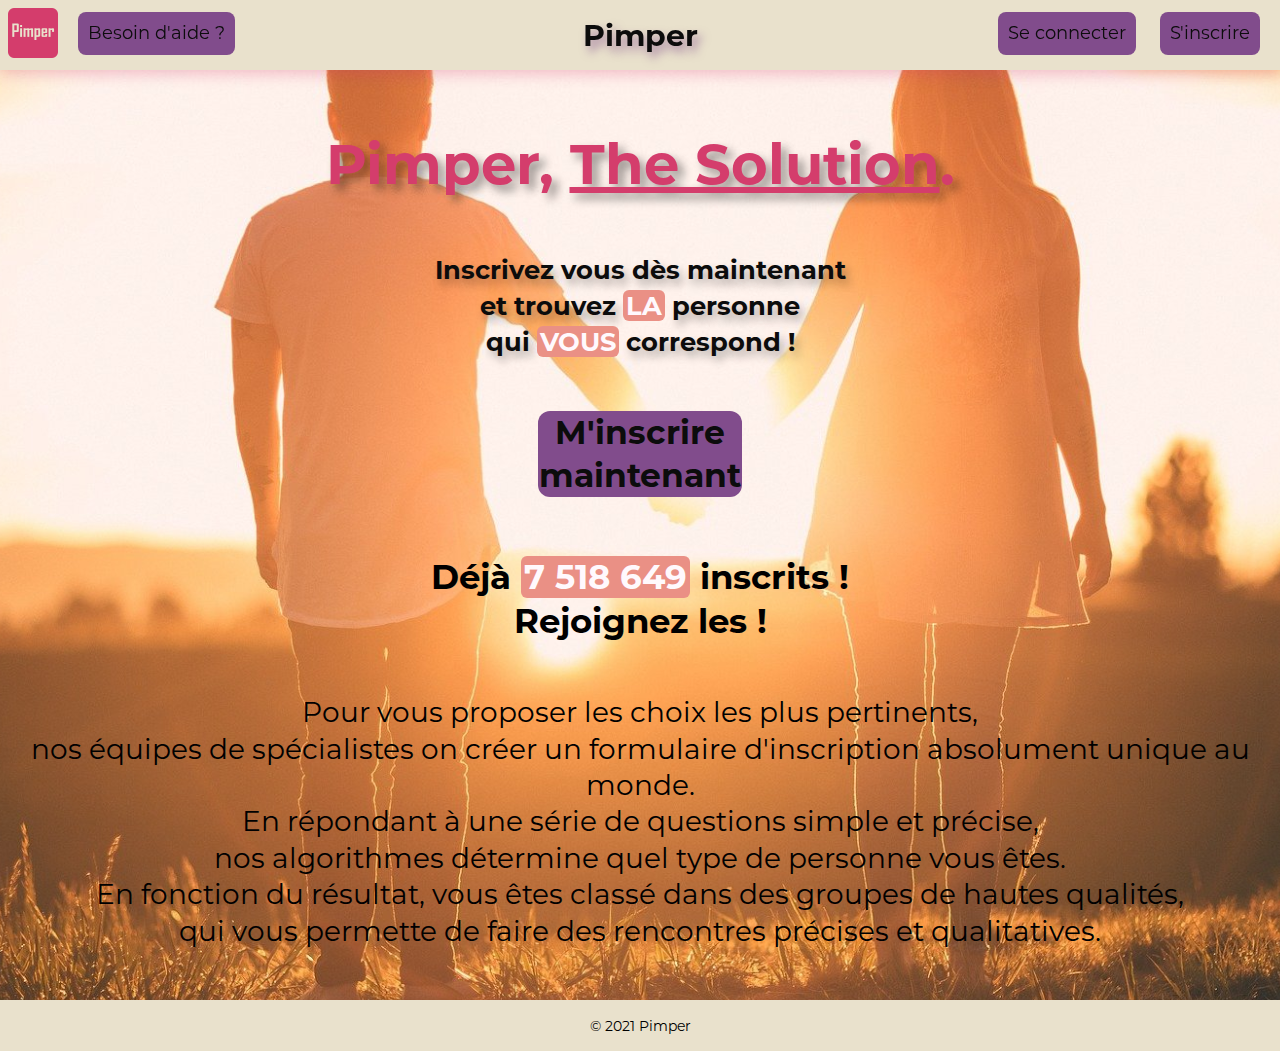
<file: index.html>
<!DOCTYPE html>
<html class="root" lang="fr" dir="ltr">
<head>
    <meta charset="UTF-8">
    <meta http-equiv="X-UA-Compatible" content="IE=edge">
    <meta name="viewport" content="width=device-width, initial-scale=1.0">
    <meta name="description" content="Pimper, LE site de rencontre.">
    <meta name="author" content="16zni">
    <meta name="keywords" content="Pimper,pimper">
    <meta name="application-name" content="Pimper">
    <link rel="icon" href="./logos/pimper_logo.png">
    <link rel="stylesheet" href="https://fonts.googleapis.com/css?family=Roboto:400,700&display=swap">
    <link rel="stylesheet" href="./styles/main.css">
    <link rel="stylesheet" href="./styles/index.css">
    <script src="./scripts/script.js" defer></script>
    <title>Pimper</title>
</head>
<body class="body">
    <header class="header">
        <nav class="header_nav center">
            <a class="header_nav_link_left pimper_logo_link" href="./index.html" title="Pimper"><img class="pimper_logo" src="./logos/pimper_logo.png" alt="Pimper" title="Pimper" height="50px" width="50px"></a>
            <a class="header_nav_link header_nav_link_left pimper_help" href="null" title="Aide">Besoin d'aide ?</a>
            <a class="header_nav_link header_nav_link_center pimper_link" href="./index.html" title="Pimper">Pimper</a>
            <a class="header_nav_link header_nav_link_right pimper_sign_up" href="./pimper/register/register.html" title="S'inscrire">S'inscrire</a>
            <a class="header_nav_link header_nav_link_right pimper_sign_in" href="./pimper/login.html" title="Se connecter">Se connecter</a>
        </nav>
    </header>
    
    <div class="container site">
        <main class="main">
          <a class="pimper_link" href="./index.html" title="Pimper"><h1 class="main_title center">Pimper, <span class="underline" style="text-decoration-thickness: 6px;">The Solution</span>.</h1></a>

          <section class="start">
            <h3 class="main_desc center">Inscrivez vous dès maintenant<br>et trouvez <span class="highlight">LA</span> personne<br>qui <span class="highlight">VOUS</span> correspond !</h3>
            <a class="starting center" href="./pimper/register/register.html" title="M'inscrire"><h2>M'inscrire maintenant</h2></a>
          </section>

          <section class="desc">
            <p class="counter center">Déjà <span class="highlight">7 <span class="counter1">518</span> <span class="counter2">649</span></span> inscrits !<br>Rejoignez les !</p>
            <p class="explain center">Pour vous proposer les choix les plus pertinents,<br>
            nos équipes de spécialistes on créer un formulaire d'inscription absolument unique au monde.<br>
            En répondant à une série de questions simple et précise,<br>
            nos algorithmes détermine quel type de personne vous êtes.<br>
            En fonction du résultat, vous êtes classé dans des groupes de hautes qualités,<br>
            qui vous permette de faire des rencontres précises et qualitatives.</p>
          </section>

        </main>
    </div>

    <footer class="footer">
          <p class="footer_paragraph">© 2021 Pimper</p>
    </footer>
</body>
</html>
</file>
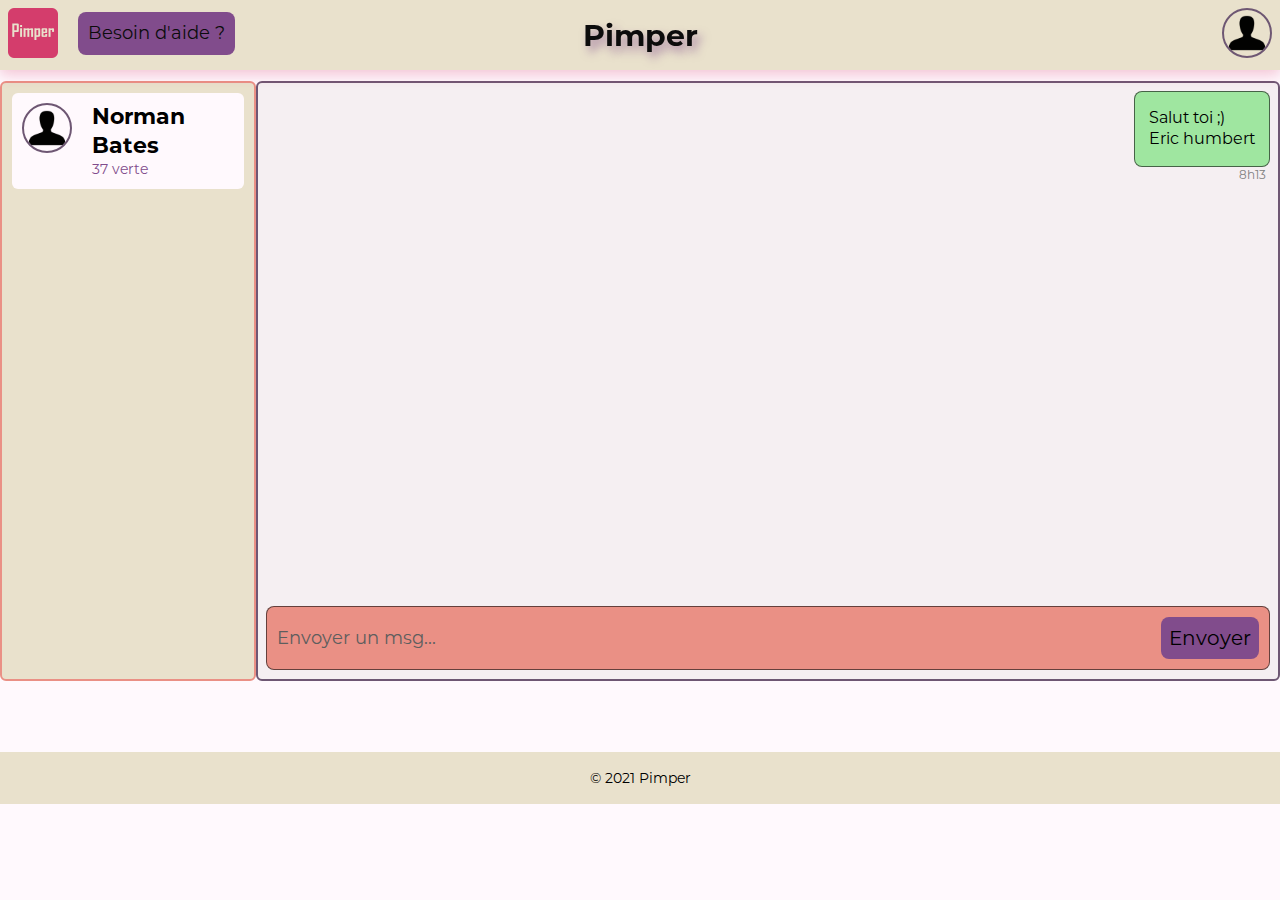
<file: pimper/messaging.html>
<!DOCTYPE html>
<html class="root" lang="fr" dir="ltr">
<head>
    <meta charset="UTF-8">
    <meta http-equiv="X-UA-Compatible" content="IE=edge">
    <meta name="viewport" content="width=device-width, initial-scale=1.0">
    <meta name="description" content="S'inscrire sur Pimper.">
    <meta name="author" content="16zni">
    <meta name="keywords" content="Pimper,pimper">
    <meta name="application-name" content="Pimper">
    <link rel="icon" href="../logos/pimper_logo.png">
    <link rel="stylesheet" href="https://fonts.googleapis.com/css?family=Roboto:400,700&display=swap">
    <link rel="stylesheet" href="../styles/pimper/messaging.css">
    <script src="../scripts/script.js" defer></script>
    <title>Messages - Pimper</title>
</head>
<body class="body">
    <header class="header">
        <nav class="header_nav center">
            <a class="header_nav_link_left pimper_logo_link" href="../index.html" title="Pimper"><img class="pimper_logo" src="../logos/pimper_logo.png" alt="Pimper" title="Pimper" height="50px" width="50px"></a>
            <a class="header_nav_link header_nav_link_left pimper_help" href="null" title="Aide">Besoin d'aide ?</a>
            <a class="header_nav_link header_nav_link_center pimper_link" href="../index.html" title="Pimper">Pimper</a>
            <a class="pimper_account" href="../account.html" title="Mon Compte"><img class="account_icon" src="../photos/anna.png" alt="Mon Compte Pimper" title="Mon Compte Pimper" height="50px" width="50px"></a>
        </nav>
    </header>
    
    <div class="container site">
        <main class="main">
            <div class="center messages_list">
                <div class="humbert">
                    <a class="message_account" href="../account.html" title="Norman Bates"><img class="account_icon" src="../photos/humbert.png" alt="Norman Bates" title="Norman Bates" height="50px" width="50px"></a>
                    <h4 class="humbert_name">Norman Bates</h4>
                    <p class="humbert_group">37 verte</p>
                </div>
            </div>

            <div class="chat">
                <div class="the_msg">
                    <div class="msg_content">
                        <p>Salut toi ;)<br>Eric humbert</p>
                    </div>
                    <p class="msg_date">8h13</p>
                </div>

                <div class="new_msg">
                    <p class="new_msg_p1">Envoyer un msg...</p>
                    <p class="new_msg_p2">Envoyer</p>
                </div>
            </div>
        </main>
    </div>

    <footer class="footer">
          <p class="footer_paragraph">© 2021 Pimper</p>
    </footer>
</body>
</html>
</file>
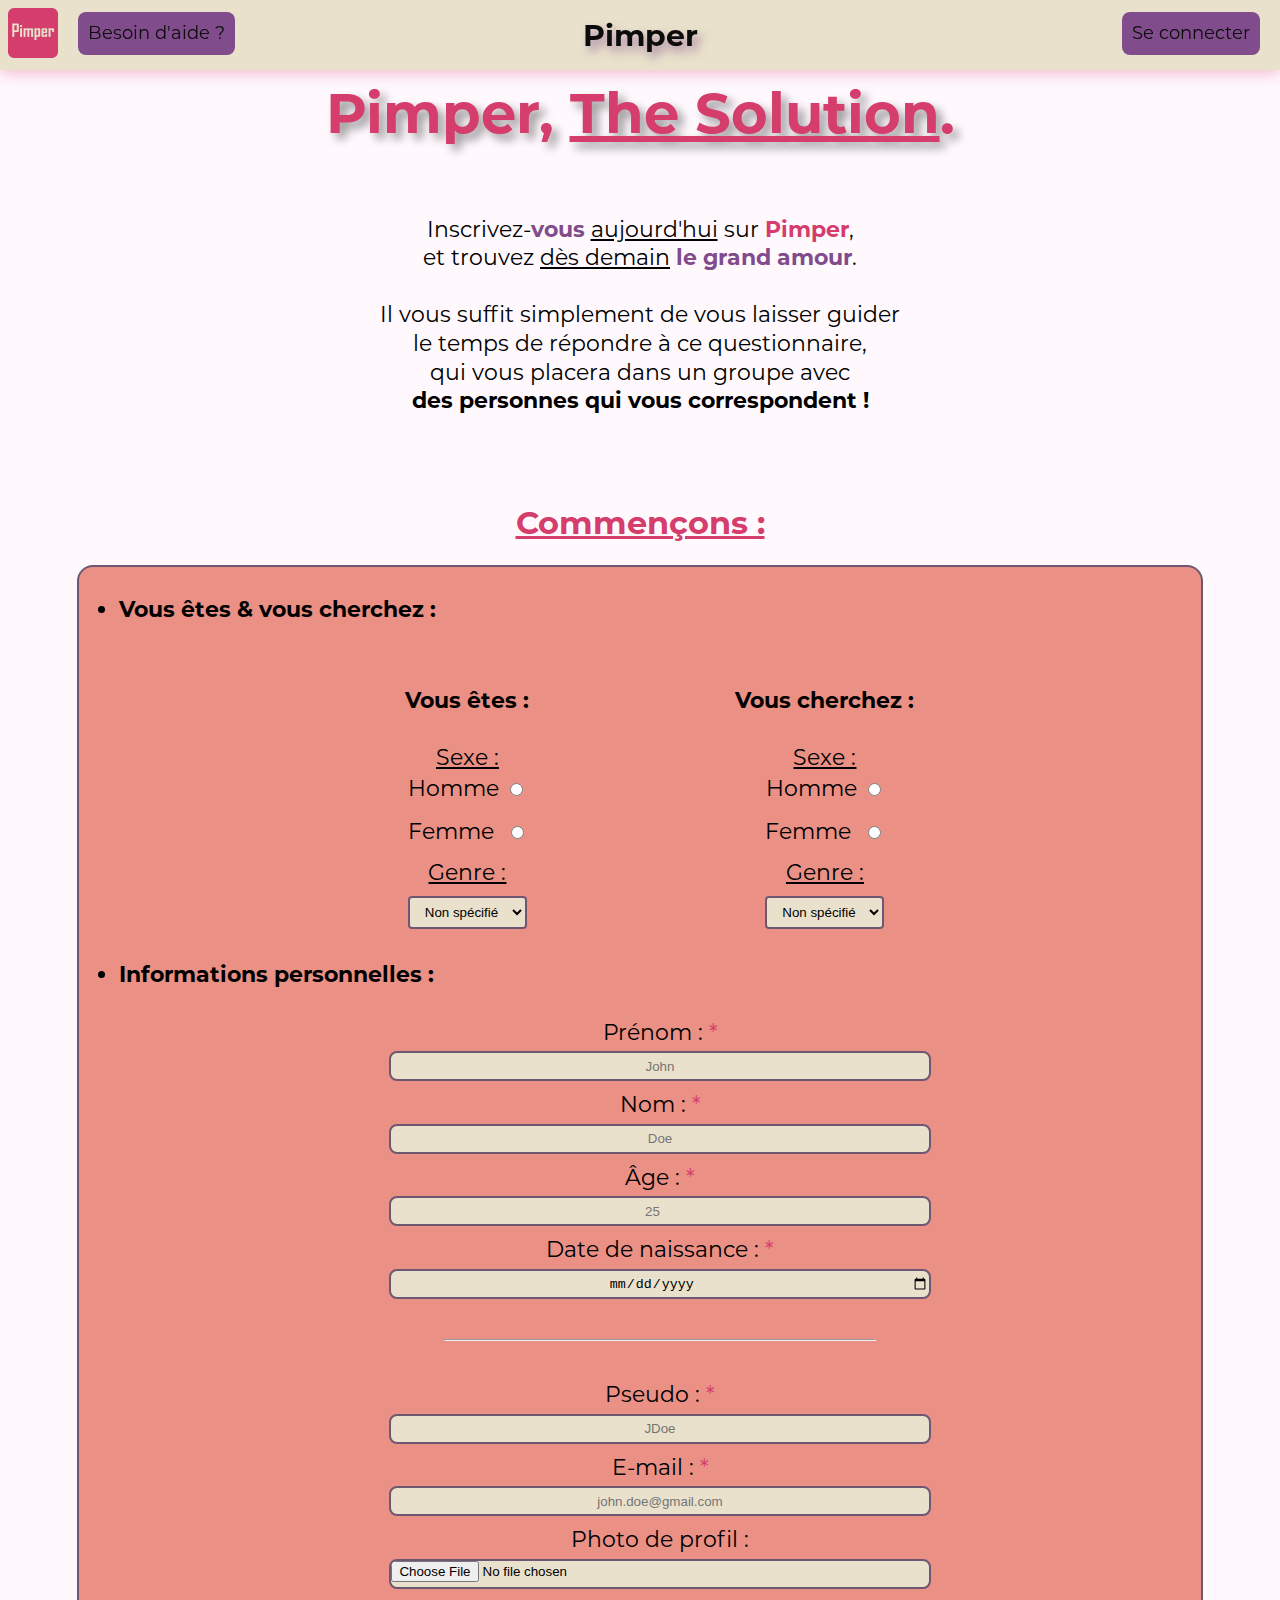
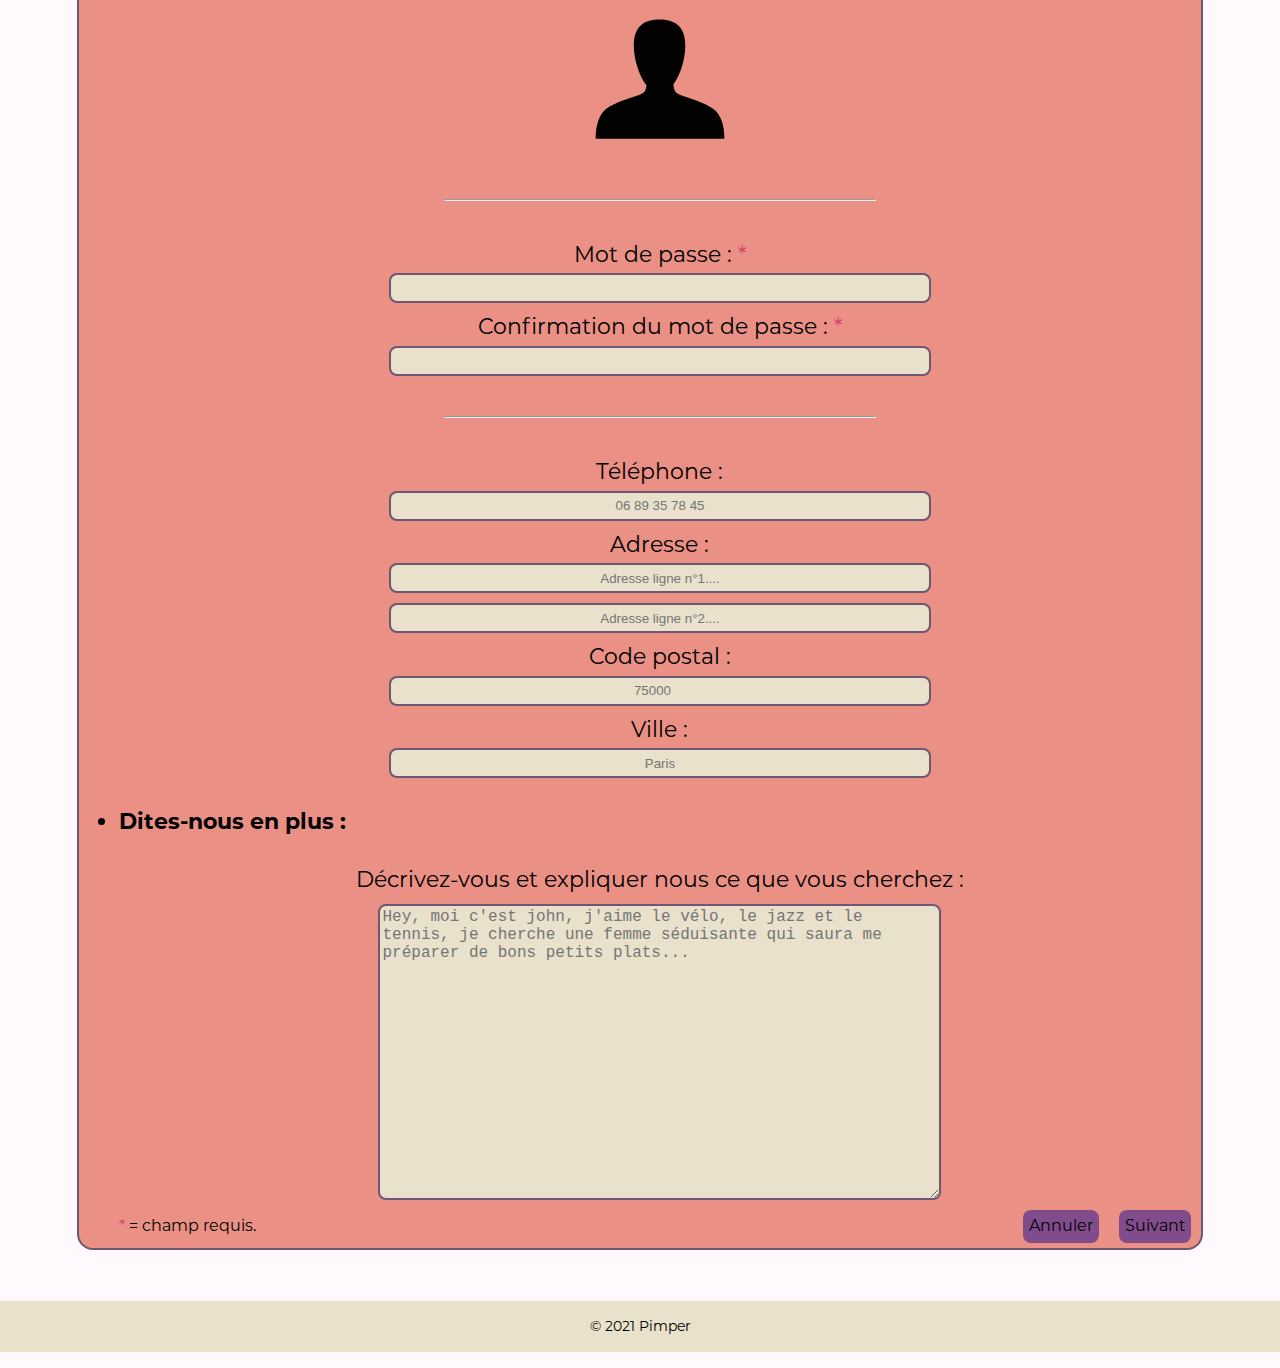
<file: pimper/register/register.html>
<!DOCTYPE html>
<html class="root" lang="fr" dir="ltr">
<head>
    <meta charset="UTF-8">
    <meta http-equiv="X-UA-Compatible" content="IE=edge">
    <meta name="viewport" content="width=device-width, initial-scale=1.0">
    <meta name="description" content="S'inscrire sur Pimper.">
    <meta name="author" content="16zni">
    <meta name="keywords" content="Pimper,pimper">
    <meta name="application-name" content="Pimper">
    <link rel="icon" href="../../logos/pimper_logo.png">
    <link rel="stylesheet" href="https://fonts.googleapis.com/css?family=Roboto:400,700&display=swap">
    <link rel="stylesheet" href="../../styles/pimper/register.css">
    <script src="../../scripts/script.js" defer></script>
    <title>S'inscrire - Pimper</title>
</head>
<body class="body">
    <header class="header">
        <nav class="header_nav center">
            <a class="header_nav_link_left pimper_logo_link" href="../../index.html" title="Pimper"><img class="pimper_logo" src="../../logos/pimper_logo.png" alt="Pimper" title="Pimper" height="50px" width="50px"></a>
            <a class="header_nav_link header_nav_link_left pimper_help" href="null" title="Aide">Besoin d'aide ?</a>
            <a class="header_nav_link header_nav_link_center pimper_link" href="../../index.html" title="Pimper">Pimper</a>
            <a class="header_nav_link header_nav_link_right pimper_sign_in" href="../login.html" title="Se connecter">Se connecter</a>
        </nav>
    </header>
    
    <div class="container site">
        <main class="main">
          <a class="pimper_link" href="../../index.html" title="Pimper"><h1 class="main_title center">Pimper, <span class="underline" style="text-decoration-thickness: 6px;">The Solution</span>.</h1></a>

          <section class="start_registration">
              <p class="center"><br>Inscrivez-<span class="color_purple_2 bold">vous</span> <span class="underline">aujourd'hui</span> sur <span class="color_pink bold">Pimper</span>,<br>
                et trouvez <span class="underline">dès demain</span> <span class="color_purple_2 bold">le grand amour</span>.<br><br>                
                Il vous suffit simplement de vous laisser guider<br>                
                le temps de répondre à ce questionnaire,<br>                
                qui vous placera dans un groupe avec<br>
                <span class="bold">des personnes qui vous correspondent !</span><br><br><br><br>
                <span class="color_pink bold underline" style="font-size: 32px;">Commençons :</span>
            </p>
          </section>

          <section class="registration_form">
            <form action="null" method="get">
                <div class="form_page_1">
                    <ul>
                        <li>
                            <h4>Vous êtes &amp; vous cherchez :</h4>
                            <table class="me_other">
                                <tr>
                                    <td>
                                        <h4 class="center">Vous êtes :</h4>
                                        <div class="center">
                                            <label class="underline">Sexe :</label>
                                            <div>
                                                <label class="inline" for="my_sexe_man">Homme</label>
                                                <input class="inline" type="radio" name="my_sexe" id="my_sexe_man">
                                            </div>
                                            <div>
                                                <label class="inline" for="my_sexe_woman">Femme&nbsp;</label>
                                                <input class="inline" type="radio" name="my_sexe" id="my_sexe_woman">
                                            </div>
                                        </div>
                                        <div>
                                            <label class="center underline" for="my_gender">Genre :</label>
                                            <select class="center" name="my_gender" id="my_gender">
                                                <option>Non spécifié</option>
                                                <option>Hétérosexuel</option>
                                                <option>Gay</option>
                                                <option>Lesbienne</option>
                                                <option>Bisexuelle</option>
                                                <option>Transsexuelle</option>
                                                <option>Transgenre</option>
                                                <option>Queer</option>
                                                <option>Intersexe</option>
                                                <option>Asexuelle</option>
                                                <option>Pansexuel</option>
                                                <option>Androgyne</option>
                                                <option>Cisgenre</option>
                                            </select>
                                        </div>
                                    </td>
                                    <td style="padding: 0px 100px 0px 100px;"></td>
                                    <td>
                                        <h4 class="center">Vous cherchez :</h4>
                                        <div class="center">
                                            <label class="underline">Sexe :</label>
                                            <div>
                                                <label class="inline" for="sexe_man">Homme</label>
                                                <input class="inline" type="radio" name="sexe" id="sexe_man">
                                            </div>
                                            <div>
                                                <label class="inline" for="sexe_woman">Femme&nbsp;</label>
                                                <input class="inline" type="radio" name="sexe" id="sexe_woman">
                                            </div>
                                        </div>
                                        <div>
                                            <label class="center underline" for="gender">Genre :</label>
                                            <select class="center" name="gender" id="gender">
                                                <option>Non spécifié</option>
                                                <option>Hétérosexuel</option>
                                                <option>Gay</option>
                                                <option>Lesbienne</option>
                                                <option>Bisexuelle</option>
                                                <option>Transsexuelle</option>
                                                <option>Transgenre</option>
                                                <option>Queer</option>
                                                <option>Intersexe</option>
                                                <option>Asexuelle</option>
                                                <option>Pansexuel</option>
                                                <option>Androgyne</option>
                                                <option>Cisgenre</option>
                                            </select>
                                        </div>
                                    </td>
                                </tr>
                            </table>
                        </li>
                        <li>
                            <h4>Informations personnelles :</h4>
                            <div>
                                <label class="center required" for="first_name">Prénom :</label>
                                <input class="center" type="text" name="first_name" id="first_name" placeholder="John" required>
                            </div>
                            <div>
                                <label class="center required" for="last_name">Nom :</label>
                                <input class="center" type="text" name="last_name" id="last_name" placeholder="Doe" required>
                            </div>
                            <div>
                                <label class="center required" for="age">Âge :</label>
                                <input class="center" type="number" name="age" id="age" placeholder="25" required>
                            </div>
                            <div>
                                <label class="center required" for="birth_date">Date de naissance :</label>
                                <input class="center" type="date" name="birth_date" id="birth_date" placeholder="16/03/1987" required>
                            </div>
                            <hr class="separation">
                            <div>
                                <label class="center required" for="pseudo">Pseudo :</label>
                                <input class="center" type="text" name="pseudo" id="pseudo" placeholder="JDoe" required>
                            </div>
                            <div>
                                <label class="center required" for="email">E-mail :</label>
                                <input class="center" type="email" name="email" id="email" placeholder="john.doe@gmail.com" required>
                            </div>
                            <div>
                                <label class="center" for="user_icon">Photo de profil :</label>
                                <input class="center" type="file" name="user_icon" id="user_icon" onchange="document.img_user.src=this.value;">
                                <img class="center" name="img_user" src="../../imgs/default_user_icon.svg" alt="Photo de profil" title="Photo de profil" height="160px" width="160px">
                            </div>
                            <hr class="separation">
                            <div>
                                <label class="center required" for="password">Mot de passe :</label>
                                <input class="center" type="password" name="password" id="password" required>
                            </div>
                            <div>
                                <label class="center required" for="password_confirm">Confirmation du mot de passe :</label>
                                <input class="center" type="password" name="password_confirm" id="password_confirm" required>
                            </div>
                            <hr class="separation">
                            <div>
                                <label class="center" for="phone">Téléphone :</label>
                                <input class="center" type="tel" name="phone" id="phone" placeholder="06 89 35 78 45">
                            </div>
                            <div>
                                <label class="center" for="address1">Adresse :</label>
                                <input class="center" type="text" name="address1" id="address1" placeholder="Adresse ligne n°1....">
                                <input class="center" type="text" name="address2" id="address2" placeholder="Adresse ligne n°2....">
                            </div>
                            <div>
                                <label class="center" for="postal_code">Code postal :</label>
                                <input class="center" type="number" name="postal_code" id="postal_code" placeholder="75000">
                            </div>
                            <div>
                                <label class="center" for="city">Ville :</label>
                                <input class="center" type="text" name="city" id="city" placeholder="Paris">
                            </div>
                        </li>
                        <li>
                            <h4>Dites-nous en plus :</h4>
                            <div>
                                <label class="center" for="description">Décrivez-vous et expliquer nous ce que vous cherchez :</label>
                                <textarea class="center" style="margin-top: 10px; text-align: left;" name="description" id="description" cols="54" rows="16" placeholder="Hey, moi c'est john, j'aime le vélo, le jazz et le tennis, je cherche une femme séduisante qui saura me préparer de bons petits plats..."></textarea>
                            </div>
                        </li>
                    <p style="float: left; font-size: 16px;"><span style="color: var(--color_pink);">*</span> = champ requis.</p>
                    <a class="form_button form_next_page" href="./register_2.html" title="Suivant">Suivant</a>
                    <a class="form_button form_cancel" href="./register.html" title="Annuler">Annuler</a>
                    </ul>
                </div>
            </form>
          </section>

        </main>
    </div>

    <footer class="footer">
          <p class="footer_paragraph">© 2021 Pimper</p>
    </footer>
</body>
</html>
</file>
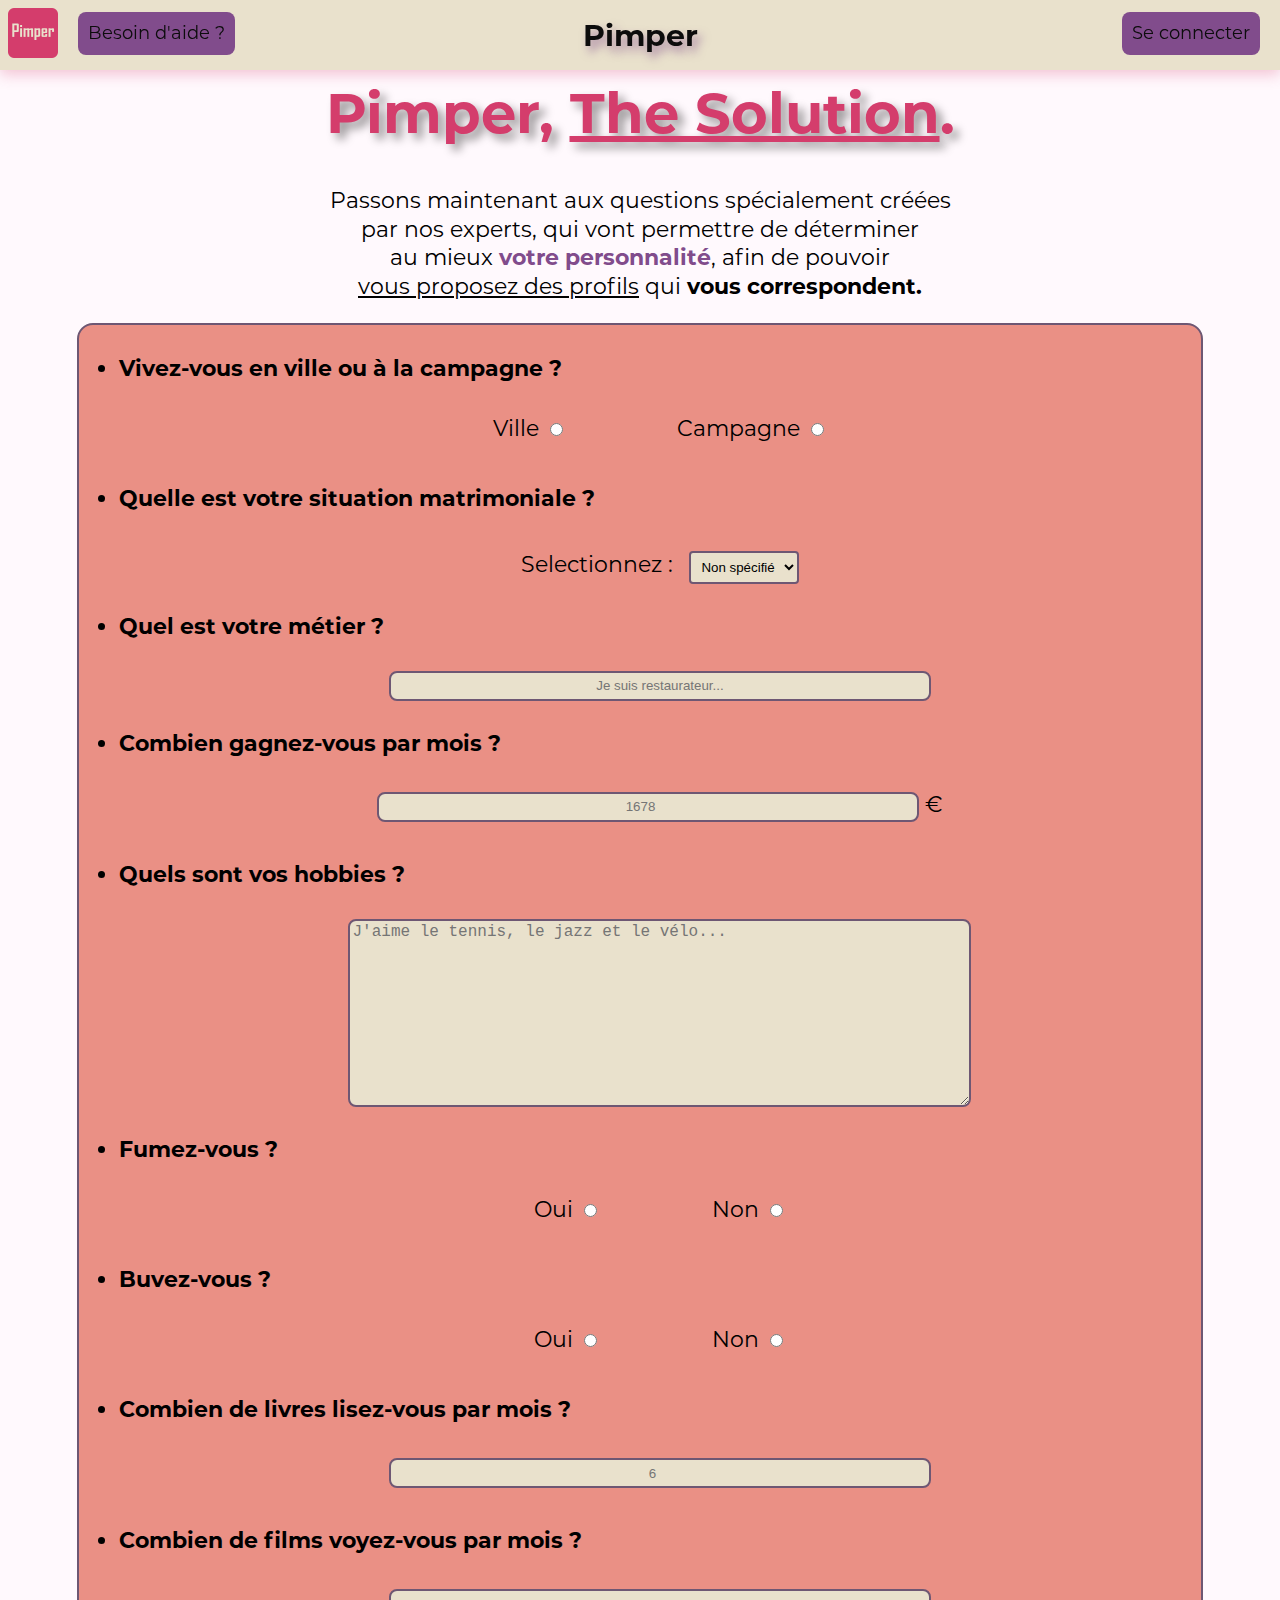
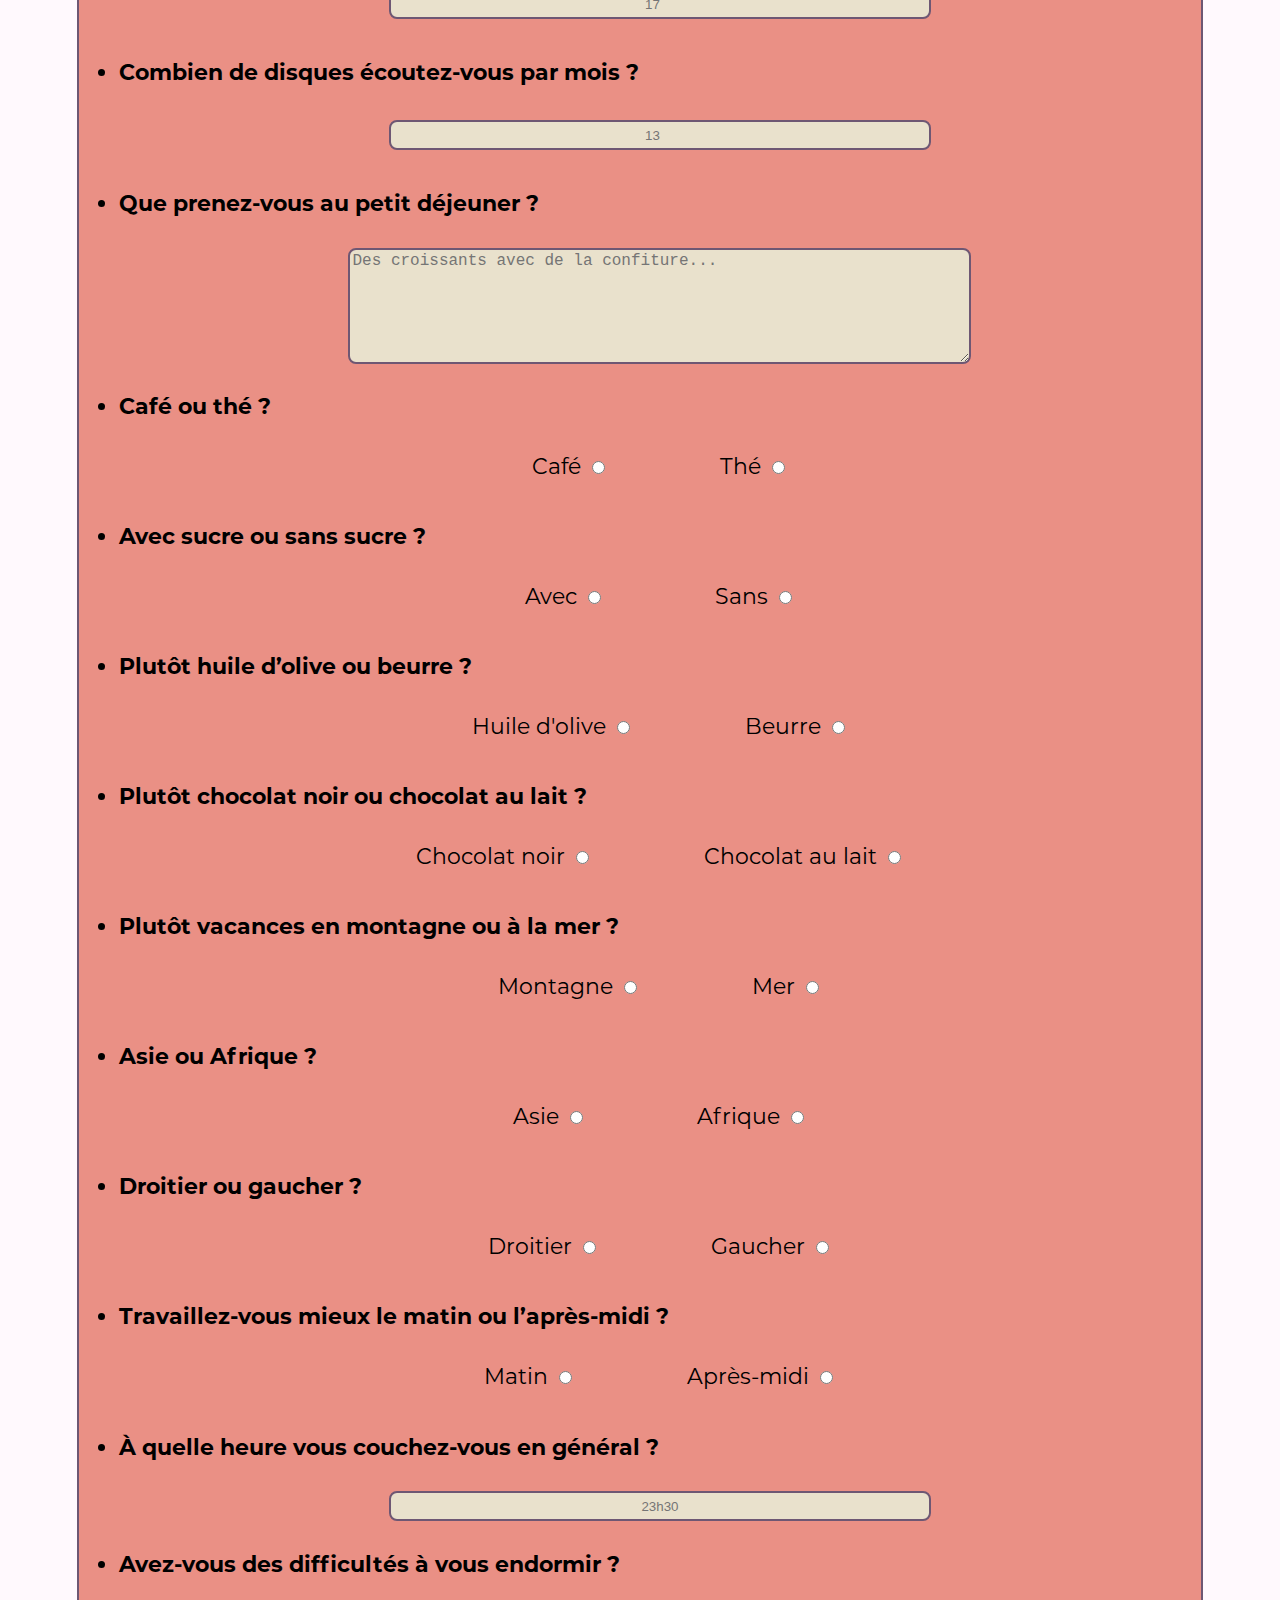
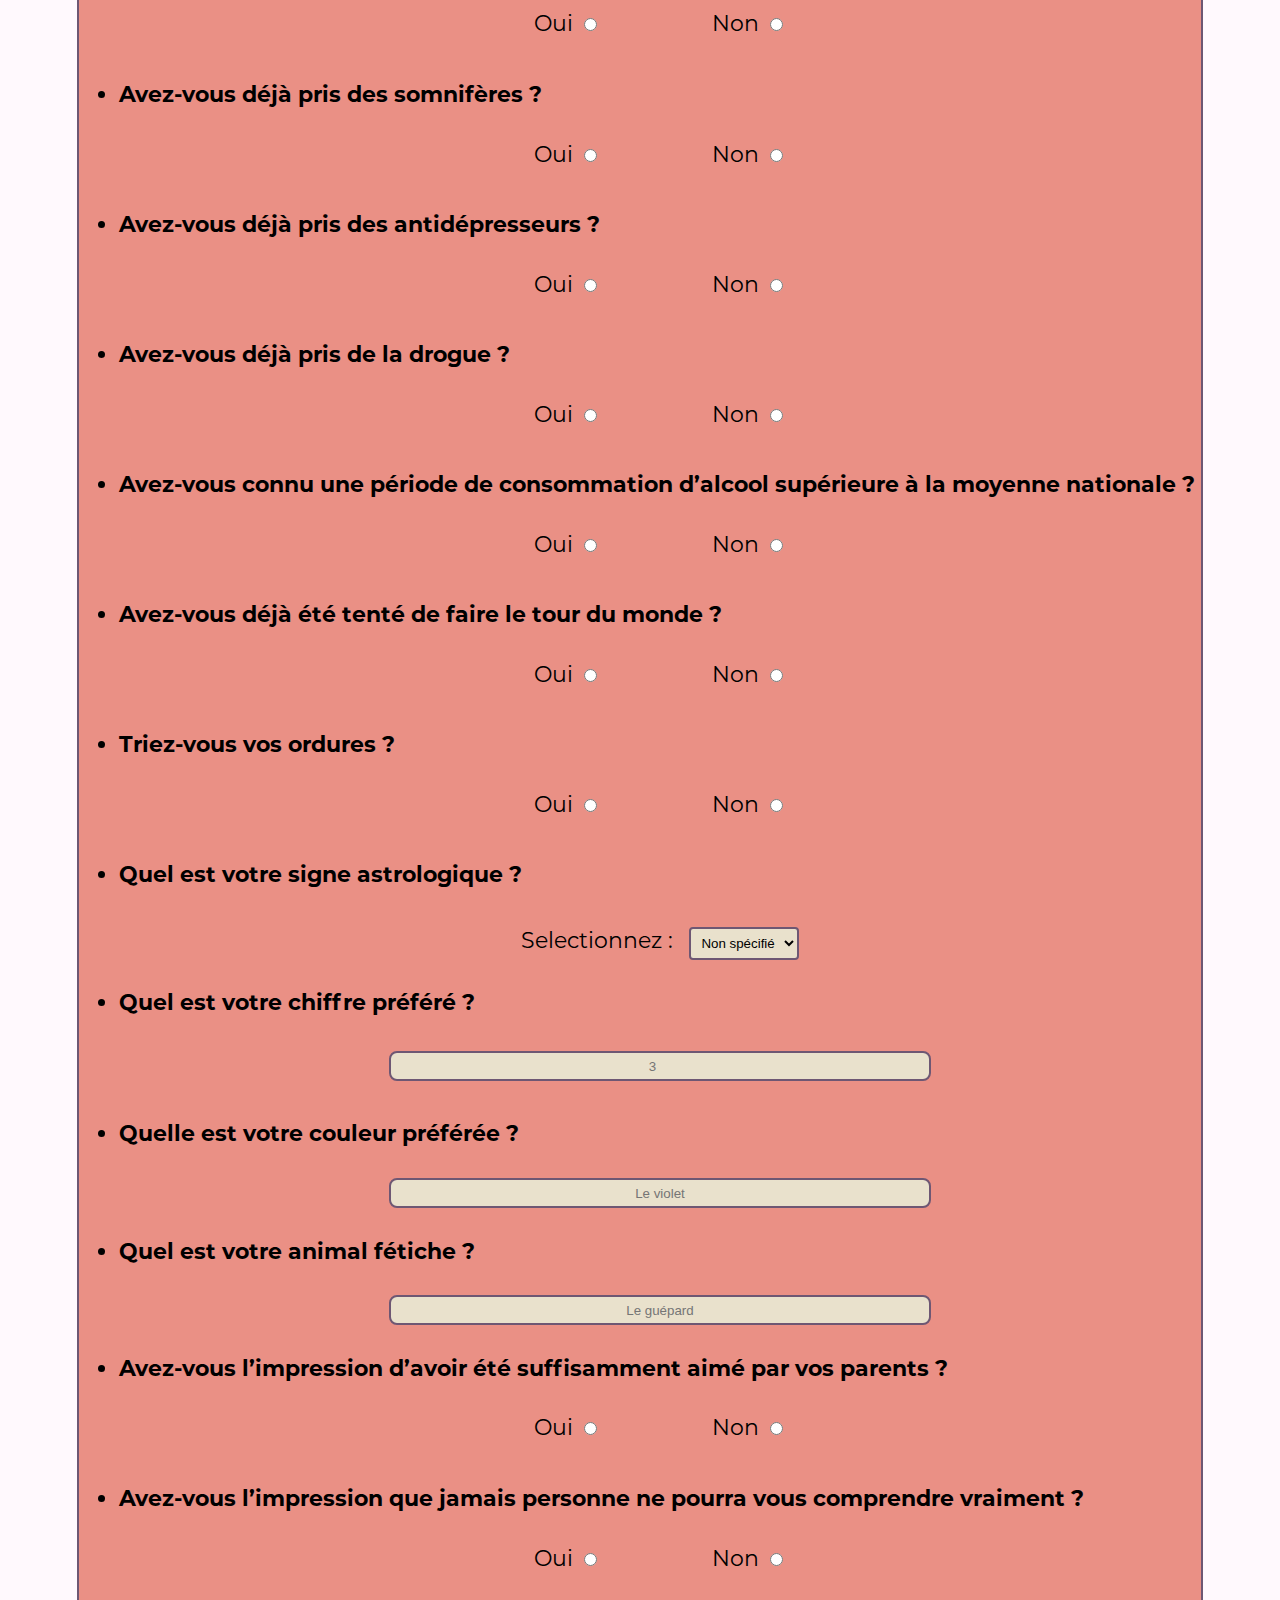
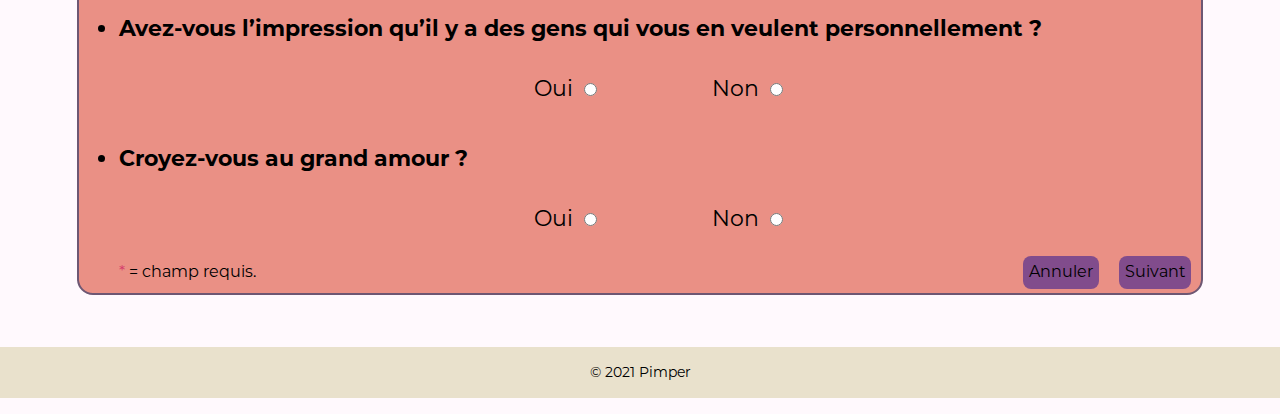
<file: pimper/register/register_2.html>
<!DOCTYPE html>
<html class="root" lang="fr" dir="ltr">
<head>
    <meta charset="UTF-8">
    <meta http-equiv="X-UA-Compatible" content="IE=edge">
    <meta name="viewport" content="width=device-width, initial-scale=1.0">
    <meta name="description" content="S'inscrire sur Pimper.">
    <meta name="author" content="16zni">
    <meta name="keywords" content="Pimper,pimper">
    <meta name="application-name" content="Pimper">
    <link rel="icon" href="../../logos/pimper_logo.png">
    <link rel="stylesheet" href="https://fonts.googleapis.com/css?family=Roboto:400,700&display=swap">
    <link rel="stylesheet" href="../../styles/pimper/register.css">
    <script src="../../scripts/script.js" defer></script>
    <title>Inscription - Pimper</title>
</head>
<body class="body">
    <header class="header">
        <nav class="header_nav center">
            <a class="header_nav_link_left pimper_logo_link" href="../../index.html" title="Pimper"><img class="pimper_logo" src="../../logos/pimper_logo.png" alt="Pimper" title="Pimper" height="50px" width="50px"></a>
            <a class="header_nav_link header_nav_link_left pimper_help" href="null" title="Aide">Besoin d'aide ?</a>
            <a class="header_nav_link header_nav_link_center pimper_link" href="../../index.html" title="Pimper">Pimper</a>
            <a class="header_nav_link header_nav_link_right pimper_sign_in" href="../login.html" title="Se connecter">Se connecter</a>
        </nav>
    </header>
    
    <div class="container site">
        <main class="main">
          <a class="pimper_link" href="../../index.html" title="Pimper"><h1 class="main_title center">Pimper, <span class="underline" style="text-decoration-thickness: 6px;">The Solution</span>.</h1></a>

          <section class="desc_registration">
              <p class="center">
                Passons maintenant aux questions spécialement créées<br>
                par nos experts, qui vont permettre de déterminer<br>
                au mieux <span class="color_purple_2 bold">votre personnalité</span>, afin de pouvoir<br>
                <span class="underline">vous proposez des profils</span> qui <span class="bold">vous correspondent.</span>
              </p>
          </section>

          <section class="registration_form">
            <form action="null" method="get">
                <div class="form_page_2">
                    <ul>
                        <li>
                            <h4>Vivez-vous en ville ou à la campagne ?</h4>
                            <div class="center">
                                <label class="inline" for="city">Ville</label>
                                <input class="inline" type="radio" name="home" id="city" style="margin-right: 10%;">
                                <label class="inline" for="countryside">Campagne</label>
                                <input class="inline" type="radio" name="home" id="countryside">
                            </div>
                        </li>
                        <li>
                            <h4>Quelle est votre situation matrimoniale ?</h4>
                            <div class="center">
                                <label class="inline" for="matrimonial" style="margin-right: 1%;">Selectionnez :</label>
                                <select class="inline" name="matrimonial" id="matrimonial">
                                    <option>Non spécifié</option>
                                    <option>Célibataire</option>
                                    <option>Marié(e)</option>
                                    <option>Veuf/Veuve</option>
                                    <option>Divorcé(e)</option>
                                </select>
                            </div>
                        </li>
                        <li>
                            <h4>Quel est votre métier ?</h4>
                            <input class="center" type="text" name="job" id="job" placeholder="Je suis restaurateur...">
                        </li>
                        <li>
                            <h4>Combien gagnez-vous par mois ?</h4>
                            <div class="center">
                                <input class="center" type="number" name="salary" id="salary" placeholder="1678" style="display: inline;">
                                <label for="salary" style="display: inline;">€</label>
                            </div>
                        </li>
                        <li>
                            <h4>Quels sont vos hobbies ?</h4>
                            <textarea class="center" name="hobbies" id="hobbies" style="text-align: left;" cols="60" rows="10" placeholder="J'aime le tennis, le jazz et le vélo..."></textarea>
                        </li>
                        <li>
                            <h4>Fumez-vous ?</h4>
                            <div class="center">
                                <label class="inline" for="yes">Oui</label>
                                <input class="inline" type="radio" name="smoke" id="yes" style="margin-right: 10%;">
                                <label class="inline" for="no">Non</label>
                                <input class="inline" type="radio" name="smoke" id="no">
                            </div>
                        </li>
                        <li>
                            <h4>Buvez-vous ?</h4>
                            <div class="center">
                                <label class="inline" for="yes2">Oui</label>
                                <input class="inline" type="radio" name="drink" id="yes2" style="margin-right: 10%;">
                                <label class="inline" for="no2">Non</label>
                                <input class="inline" type="radio" name="drink" id="no2">
                            </div>
                        </li>
                        <li>
                            <h4>Combien de livres lisez-vous par mois ?</h4>
                            <div class="center">
                                <input class="center" type="number" name="books" id="books" placeholder="6" style="display: inline;">
                            </div>
                        </li>
                        <li>
                            <h4>Combien de films voyez-vous par mois ?</h4>
                            <div class="center">
                                <input class="center" type="number" name="movies" id="movies" placeholder="17" style="display: inline;">
                            </div>
                        </li>
                        <li>
                            <h4>Combien de disques écoutez-vous par mois ?</h4>
                            <div class="center">
                                <input class="center" type="number" name="musics" id="musics" placeholder="13" style="display: inline;">
                            </div>
                        </li>
                        <li>
                            <h4>Que prenez-vous au petit déjeuner ?</h4>
                            <textarea class="center" name="breakfast" id="breakfast" style="text-align: left;" cols="60" rows="6" placeholder="Des croissants avec de la confiture..."></textarea>
                        </li>
                        <li>
                            <h4>Café ou thé ?</h4>
                            <div class="center">
                                <label class="inline" for="coffee">Café</label>
                                <input class="inline" type="radio" name="drink2" id="coffe" style="margin-right: 10%;">
                                <label class="inline" for="tea">Thé</label>
                                <input class="inline" type="radio" name="drink2" id="tea">
                            </div>
                        </li>
                        <li>
                            <h4>Avec sucre ou sans sucre ?</h4>
                            <div class="center">
                                <label class="inline" for="with">Avec</label>
                                <input class="inline" type="radio" name="sugar" id="with" style="margin-right: 10%;">
                                <label class="inline" for="without">Sans</label>
                                <input class="inline" type="radio" name="sugar" id="without">
                            </div>
                        </li>
                        <li>
                            <h4>Plutôt huile d’olive ou beurre ?</h4>
                            <div class="center">
                                <label class="inline" for="oil">Huile d'olive</label>
                                <input class="inline" type="radio" name="radio180" id="oil" style="margin-right: 10%;">
                                <label class="inline" for="butter">Beurre</label>
                                <input class="inline" type="radio" name="radio180" id="butter">
                            </div>
                        </li>
                        <li>
                            <h4>Plutôt chocolat noir ou chocolat au lait ?</h4>
                            <div class="center">
                                <label class="inline" for="black">Chocolat noir</label>
                                <input class="inline" type="radio" name="radio189" id="black" style="margin-right: 10%;">
                                <label class="inline" for="milk">Chocolat au lait</label>
                                <input class="inline" type="radio" name="radio189" id="milk">
                            </div>
                        </li>
                        <li>
                            <h4>Plutôt vacances en montagne ou à la mer ?</h4>
                            <div class="center">
                                <label class="inline" for="mountain">Montagne</label>
                                <input class="inline" type="radio" name="radio198" id="mountain" style="margin-right: 10%;">
                                <label class="inline" for="sea">Mer</label>
                                <input class="inline" type="radio" name="radio198" id="sea">
                            </div>
                        </li>
                        <li>
                            <h4>Asie ou Afrique ?</h4>
                            <div class="center">
                                <label class="inline" for="asia">Asie</label>
                                <input class="inline" type="radio" name="radio207" id="asia" style="margin-right: 10%;">
                                <label class="inline" for="africa">Afrique</label>
                                <input class="inline" type="radio" name="radio207" id="africa">
                            </div>
                        </li>
                        <li>
                            <h4>Droitier ou gaucher ?</h4>
                            <div class="center">
                                <label class="inline" for="right_hand">Droitier</label>
                                <input class="inline" type="radio" name="radio216" id="right_hand" style="margin-right: 10%;">
                                <label class="inline" for="left_hand">Gaucher</label>
                                <input class="inline" type="radio" name="radio216" id="left_hand">
                            </div>
                        </li>
                        <li>
                            <h4>Travaillez-vous mieux le matin ou l’après-midi ?</h4>
                            <div class="center">
                                <label class="inline" for="morning">Matin</label>
                                <input class="inline" type="radio" name="radio225" id="morning" style="margin-right: 10%;">
                                <label class="inline" for="afternoon">Après-midi</label>
                                <input class="inline" type="radio" name="radio225" id="afternoon">
                            </div>
                        </li>
                        <li>
                            <h4>À quelle heure vous couchez-vous en général ?</h4>
                            <input class="center" type="text" name="hour" id="hour" placeholder="23h30">
                        </li>
                        <li>
                            <h4>Avez-vous des difficultés à vous endormir ?</h4>
                            <div class="center">
                                <label class="inline" for="yes4">Oui</label>
                                <input class="inline" type="radio" name="radio42" id="yes4" style="margin-right: 10%;">
                                <label class="inline" for="no4">Non</label>
                                <input class="inline" type="radio" name="radio42" id="no4">
                            </div>
                        </li>
                        <li>
                            <h4>Avez-vous déjà pris des somnifères ?</h4>
                            <div class="center">
                                <label class="inline" for="yes5">Oui</label>
                                <input class="inline" type="radio" name="radio52" id="yes5" style="margin-right: 10%;">
                                <label class="inline" for="no5">Non</label>
                                <input class="inline" type="radio" name="radio52" id="no5">
                            </div>
                        </li>
                        <li>
                            <h4>Avez-vous déjà pris des antidépresseurs ?</h4>
                            <div class="center">
                                <label class="inline" for="yes6">Oui</label>
                                <input class="inline" type="radio" name="radio26" id="yes6" style="margin-right: 10%;">
                                <label class="inline" for="no6">Non</label>
                                <input class="inline" type="radio" name="radio26" id="no6">
                            </div>
                        </li>
                        <li>
                            <h4>Avez-vous déjà pris de la drogue ?</h4>
                            <div class="center">
                                <label class="inline" for="yes7">Oui</label>
                                <input class="inline" type="radio" name="radio11" id="yes7" style="margin-right: 10%;">
                                <label class="inline" for="no7">Non</label>
                                <input class="inline" type="radio" name="radio11" id="no7">
                            </div>
                        </li>
                        <li>
                            <h4>Avez-vous connu une période de consommation d’alcool supérieure à la moyenne nationale ?</h4>
                            <div class="center">
                                <label class="inline" for="yes8">Oui</label>
                                <input class="inline" type="radio" name="radio12" id="yes8" style="margin-right: 10%;">
                                <label class="inline" for="no8">Non</label>
                                <input class="inline" type="radio" name="radio12" id="no8">
                            </div>
                        </li>
                        <li>
                            <h4>Avez-vous déjà été tenté de faire le tour du monde ?</h4>
                            <div class="center">
                                <label class="inline" for="yes9">Oui</label>
                                <input class="inline" type="radio" name="radio13" id="yes9" style="margin-right: 10%;">
                                <label class="inline" for="no9">Non</label>
                                <input class="inline" type="radio" name="radio13" id="no9">
                            </div>
                        </li>
                        <li>
                            <h4>Triez-vous vos ordures ?</h4>
                            <div class="center">
                                <label class="inline" for="yes3">Oui</label>
                                <input class="inline" type="radio" name="radio22" id="yes3" style="margin-right: 10%;">
                                <label class="inline" for="no3">Non</label>
                                <input class="inline" type="radio" name="radio22" id="no3">
                            </div>
                        </li>
                        <li>
                            <h4>Quel est votre signe astrologique ?</h4>
                            <div class="center">
                                <label class="inline" for="astro" style="margin-right: 1%;">Selectionnez :</label>
                                <select class="inline" name="astro" id="astro">
                                    <option>Non spécifié</option>
                                    <option>Bélier</option>
                                    <option>Taureau</option>
                                    <option>Gémeaux</option>
                                    <option>Cancer</option>
                                    <option>Lion</option>
                                    <option>Vierge</option>
                                    <option>Balance</option>
                                    <option>Scorpion</option>
                                    <option>Sagittaire</option>
                                    <option>Capricorne</option>
                                    <option>Verseau</option>
                                    <option>Poissons</option>
                                </select>
                            </div>
                        </li>
                        <li>
                            <h4>Quel est votre chiffre préféré ?</h4>
                            <div class="center">
                                <input class="center" type="number" name="numb" id="numb" placeholder="3" style="display: inline;">
                            </div>
                        </li>
                        <li>
                            <h4>Quelle est votre couleur préférée ?</h4>
                            <input class="center" type="text" name="color" id="color" placeholder="Le violet">
                        </li>
                        <li>
                            <h4>Quel est votre animal fétiche ?</h4>
                            <input class="center" type="text" name="animal" id="animal" placeholder="Le guépard">
                        </li>
                        <li>
                            <h4>Avez-vous l’impression d’avoir été suffisamment aimé par vos parents ?</h4>
                            <div class="center">
                                <label class="inline" for="yes10">Oui</label>
                                <input class="inline" type="radio" name="radio23" id="yes10" style="margin-right: 10%;">
                                <label class="inline" for="no10">Non</label>
                                <input class="inline" type="radio" name="radio23" id="no10">
                            </div>
                        </li>
                        <li>
                            <h4>Avez-vous l’impression que jamais personne ne pourra vous comprendre vraiment ?</h4>
                            <div class="center">
                                <label class="inline" for="yes11">Oui</label>
                                <input class="inline" type="radio" name="radio24" id="yes11" style="margin-right: 10%;">
                                <label class="inline" for="no11">Non</label>
                                <input class="inline" type="radio" name="radio24" id="no11">
                            </div>
                        </li>
                        <li>
                            <h4>Avez-vous l’impression qu’il y a des gens qui vous en veulent personnellement ?</h4>
                            <div class="center">
                                <label class="inline" for="yes12">Oui</label>
                                <input class="inline" type="radio" name="radio25" id="yes12" style="margin-right: 10%;">
                                <label class="inline" for="no12">Non</label>
                                <input class="inline" type="radio" name="radio25" id="no12">
                            </div>
                        </li>
                        <li>
                            <h4>Croyez-vous au grand amour ?</h4>
                            <div class="center">
                                <label class="inline" for="yes13">Oui</label>
                                <input class="inline" type="radio" name="radio27" id="yes13" style="margin-right: 10%;">
                                <label class="inline" for="no13">Non</label>
                                <input class="inline" type="radio" name="radio27" id="no13">
                            </div>
                        </li>
                        <p style="float: left; font-size: 16px;"><span style="color: var(--color_pink);">*</span> = champ requis.</p>
                        <a class="form_button form_next_page" href="./register_end.html" title="Suivant">Suivant</a>
                        <a class="form_button form_cancel" href="./register_2.html" title="Annuler">Annuler</a>
                    </ul>                    
                </div>
            </form>
        </section>
        </main>
    </div>

    <footer class="footer">
          <p class="footer_paragraph">© 2021 Pimper</p>
    </footer>
</body>
</html>
</file>
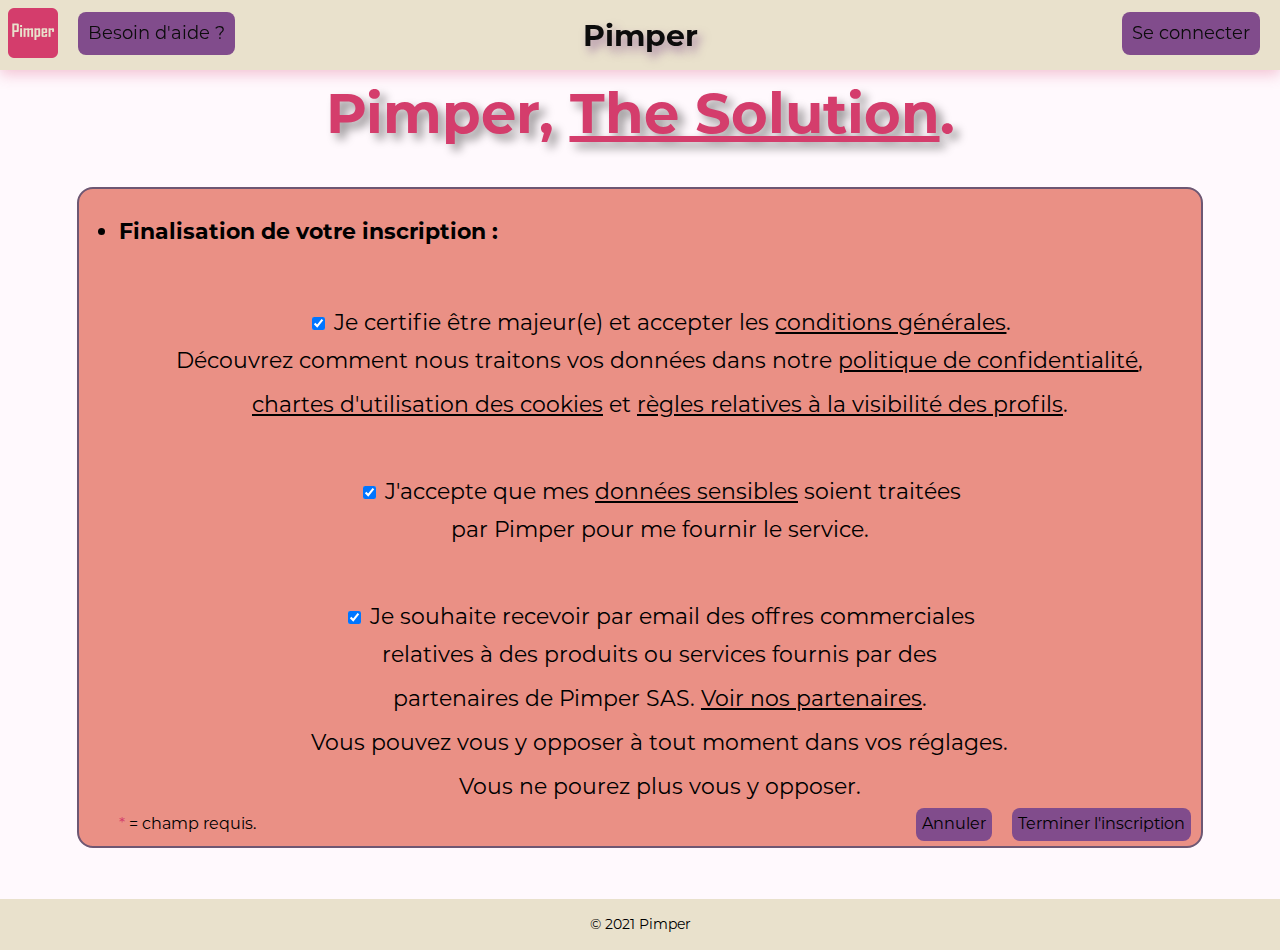
<file: pimper/register/register_end.html>
<!DOCTYPE html>
<html class="root" lang="fr" dir="ltr">
<head>
    <meta charset="UTF-8">
    <meta http-equiv="X-UA-Compatible" content="IE=edge">
    <meta name="viewport" content="width=device-width, initial-scale=1.0">
    <meta name="description" content="S'inscrire sur Pimper.">
    <meta name="author" content="16zni">
    <meta name="keywords" content="Pimper,pimper">
    <meta name="application-name" content="Pimper">
    <link rel="icon" href="../../logos/pimper_logo.png">
    <link rel="stylesheet" href="https://fonts.googleapis.com/css?family=Roboto:400,700&display=swap">
    <link rel="stylesheet" href="../../styles/pimper/register.css">
    <script src="../../scripts/script.js" defer></script>
    <title>Inscription - Pimper</title>
</head>
<body class="body">
    <header class="header">
        <nav class="header_nav center">
            <a class="header_nav_link_left pimper_logo_link" href="../../index.html" title="Pimper"><img class="pimper_logo" src="../../logos/pimper_logo.png" alt="Pimper" title="Pimper" height="50px" width="50px"></a>
            <a class="header_nav_link header_nav_link_left pimper_help" href="null" title="Aide">Besoin d'aide ?</a>
            <a class="header_nav_link header_nav_link_center pimper_link" href="../../index.html" title="Pimper">Pimper</a>
            <a class="header_nav_link header_nav_link_right pimper_sign_in" href="../login.html" title="Se connecter">Se connecter</a>
        </nav>
    </header>
    
    <div class="container site">
        <main class="main">
          <a class="pimper_link" href="../../index.html" title="Pimper"><h1 class="main_title center">Pimper, <span class="underline" style="text-decoration-thickness: 6px;">The Solution</span>.</h1></a>
<!--
          <section class="end_registration">
              <p class="center"><br>Inscrivez-<span class="color_purple_2 bold">vous</span> <span class="underline">aujourd'hui</span> sur <span class="color_pink bold">Pimper</span>,<br>
                et trouvez <span class="underline">dès demain</span> <span class="color_purple_2 bold">le grand amour</span>.<br><br>                
                Il vous suffit simplement de vous laisser guider<br>                
                le temps de répondre à ce questionnaire,<br>                
                qui vous placera dans un groupe avec<br>
                <span class="bold">des personnes qui vous correspondent !</span><br><br><br><br>
                <span class="color_pink bold underline" style="font-size: 32px;">Commençons :</span>
            </p>
          </section>-->

          <section class="registration_form">
            <form action="null" method="get">
                <div class="form_page_3">
                    <ul>
                        <li>
                            <h4>Finalisation de votre inscription :</h4>
                            <div class="check center">
                                <input class="inline checkbox" type="checkbox" name="cgu" id="cgu" checked required>
                                <label class="inline" for="cgu">
                                    Je certifie être majeur(e) et accepter les <a class="underline" href="null">conditions générales</a>.<br>
                                    Découvrez comment nous traitons vos données dans notre <a class="underline" href="null">politique de confidentialité</a>,<br><br>
                                    <a class="underline" href="null">chartes d'utilisation des cookies</a> et <a class="underline" href="null">règles relatives à la visibilité des profils</a>.
                                </label>
                            </div>
                            <div class="check center">
                                <input class="inline checkbox" type="checkbox" name="data" id="data" checked>
                                <label class="inline" for="data">
                                    J'accepte que mes <a class="underline" href="null">données sensibles</a> soient traitées<br>
                                    par Pimper pour me fournir le service.
                                </label>
                            </div>
                            <div class="check center">
                                <input class="inline checkbox" type="checkbox" name="mail" id="mail" checked>
                                <label class="inline" for="mail">
                                    Je souhaite recevoir par email des offres commerciales<br>
                                    relatives à des produits ou services fournis par des<br><br>
                                    partenaires de Pimper SAS. <a class="underline" href="null">Voir nos partenaires</a>.<br><br>
                                    Vous pouvez vous y opposer à tout moment dans vos réglages.<br><br>
                                    Vous ne pourez plus vous y opposer.
                                </label>
                            </div>
                        </li>
                        <p style="float: left; font-size: 16px;"><span style="color: var(--color_pink);">*</span> = champ requis.</p>
                        <a class="form_button form_next_page" href="./register_ok.html" title="Suivant">Terminer l'inscription</a>
                        <a class="form_button form_cancel" href="./register_end.html" title="Annuler">Annuler</a>
                    </ul>
                </div>
            </form>
          </section>
        </main>
    </div>

    <footer class="footer">
          <p class="footer_paragraph">© 2021 Pimper</p>
    </footer>
</body>
</html>
</file>
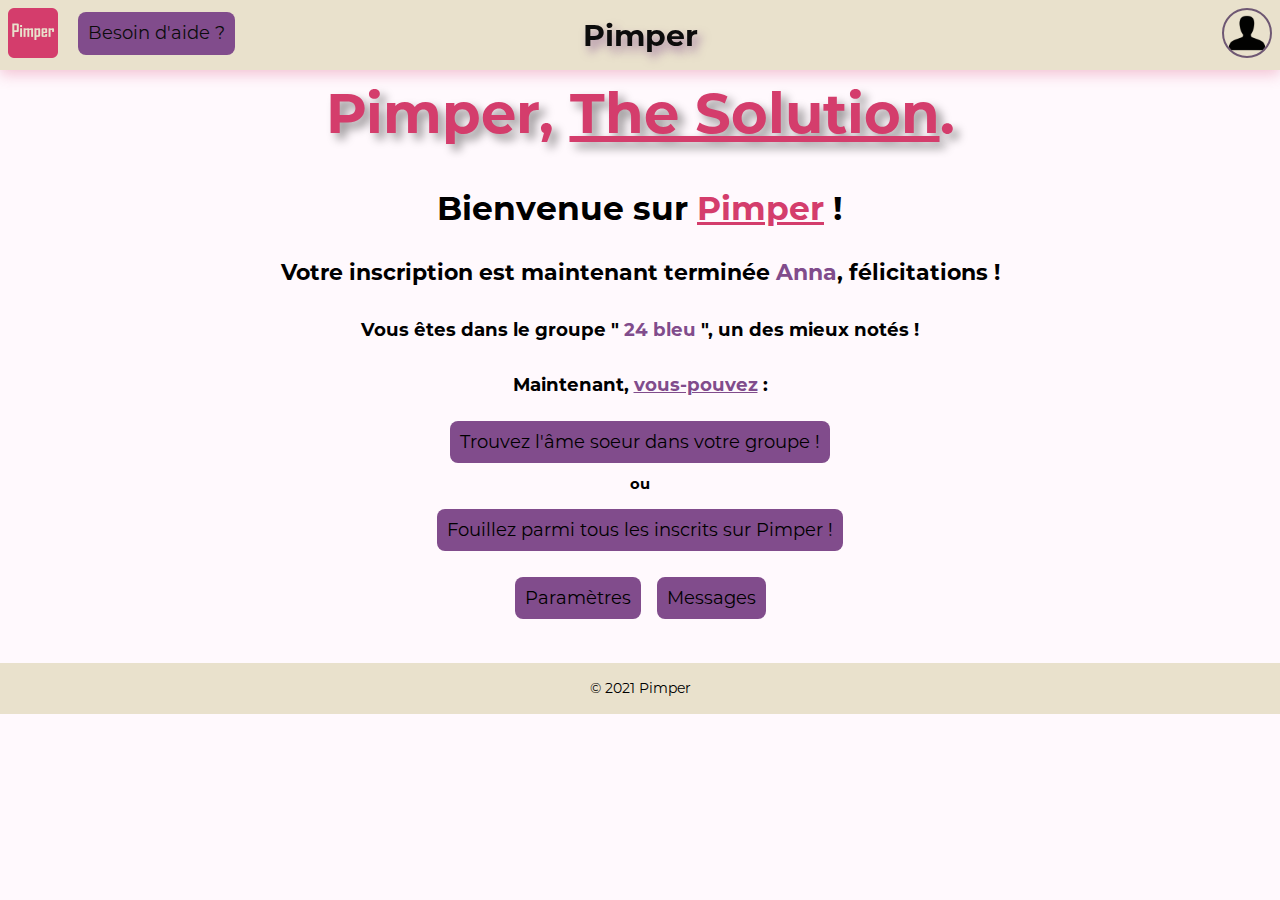
<file: pimper/register/register_ok.html>
<!DOCTYPE html>
<html class="root" lang="fr" dir="ltr">
<head>
    <meta charset="UTF-8">
    <meta http-equiv="X-UA-Compatible" content="IE=edge">
    <meta name="viewport" content="width=device-width, initial-scale=1.0">
    <meta name="description" content="S'inscrire sur Pimper.">
    <meta name="author" content="16zni">
    <meta name="keywords" content="Pimper,pimper">
    <meta name="application-name" content="Pimper">
    <link rel="icon" href="../../logos/pimper_logo.png">
    <link rel="stylesheet" href="https://fonts.googleapis.com/css?family=Roboto:400,700&display=swap">
    <link rel="stylesheet" href="../../styles/pimper/register.css">
    <script src="../../scripts/script.js" defer></script>
    <title>Bienvenue sur Pimper</title>
</head>
<body class="body">
    <header class="header">
        <nav class="header_nav center">
            <a class="header_nav_link_left pimper_logo_link" href="../../index.html" title="Pimper"><img class="pimper_logo" src="../../logos/pimper_logo.png" alt="Pimper" title="Pimper" height="50px" width="50px"></a>
            <a class="header_nav_link header_nav_link_left pimper_help" href="null" title="Aide">Besoin d'aide ?</a>
            <a class="header_nav_link header_nav_link_center pimper_link" href="../../index.html" title="Pimper">Pimper</a>
            <a class="pimper_account" href="../account.html" title="Mon Compte"><img class="account_icon" src="../../photos/anna.png" alt="Mon Compte Pimper" title="Mon Compte Pimper" height="50px" width="50px"></a>
        </nav>
    </header>
    
    <div class="container site">
        <main class="main">
          <a class="pimper_link" href="../../index.html" title="Pimper"><h1 class="main_title center">Pimper, <span class="underline" style="text-decoration-thickness: 6px;">The Solution</span>.</h1></a>

          <section class="registration_ok center">
            <h2>Bienvenue sur <a href="../../index.html" title="Pimper"><span class="color_pink underline">Pimper</span></a> !</h2>
            <h4>Votre inscription est maintenant terminée <span class="color_purple_2">Anna</span>, félicitations !</h4>
            <h5>Vous êtes dans le groupe " <span class="color_purple_2">24 bleu</span> ", un des mieux notés !</h5>
            <h5>Maintenant, <span class="color_purple_2 underline">vous-pouvez</span> :</h5>
            <a class="ok_button" href="null">Trouvez l'âme soeur dans votre groupe !</a>
            <h6 style="margin: 20px">ou</h6>
            <a class="ok_button" style="padding-bottom: 10px;" href="null">Fouillez parmi tous les inscrits sur Pimper !</a>
            <div class="center footer_ok">
                <a class="ok_button" style="margin-right: 10px;" href="null" title="Paramètres">Paramètres</a>
                <a class="ok_button" href="../messaging.html" title="Messages">Messages</a>
            </div>
          </section>

        </main>
    </div>

    <footer class="footer">
          <p class="footer_paragraph">© 2021 Pimper</p>
    </footer>
</body>
</html>
</file>
<file: styles/main.css>
@import url("./colors.css");

@font-face{
  font-family: "Montserrat";
  src: url("../fonts/Montserrat/Montserrat-Regular.otf") format("opentype");
  font-weight: 400;
}

@font-face{
  font-family: "Montserrat";
  src: url("../fonts/Montserrat/Montserrat-Bold.otf") format("opentype");
  font-weight: 700;
}

*, *::before, *:after{
  box-sizing: border-box;
}

body, html{
  min-height: 100%;
}

body{
  background: var(--color_white) center center;
  background-size: cover;
}

a{
  color: inherit;
  text-decoration: none;
  transition: color 0.3s;
  transition: opacity 0.3s;
}

.body, .root{
  /*background: var(--color_white);*/
  font-family: "Montserrat", sans-serif;
  font-size: 14px;
  /*color: rgba(0, 0, 0, 0.6);*/
  line-height: 1.3;
  margin: 0px;
  padding: 0px;
}

.container, .site{
}

.main{
  margin-top: 4%;
  margin-bottom: 4%;
  font-size: 22px;
}

.center/*, .header_nav*/{
  display: block;
  text-align: center;
  margin-left: auto;
  margin-right: auto;
  /*list-style-position: inside;*/
}

.bold{
  font-weight: bold;
}

.underline{
  text-decoration: underline;
}

.highlight{
  color: var(--color_white);
  background-color: var(--color_salmon);
  padding: 0px 3px 0px 3px;
  border-radius: 6px;
  text-shadow: none;
}

.header{
  position: fixed;
  z-index: 3;
  top: 0px;
  left: 0px;
  right: 0px;
  width: 100%;
  background: var(--color_gray);
  color: #FFF;
  padding: 8px;
  box-shadow: 0px 4px 14px var(--color_pink_shadow)/*rgba(0, 0, 0, 0.2);*/
}

.header_logo_link{
  margin-left: 10px;
}

.header_nav_link{
  font-size: 30px;
  padding-top: 8px;
  margin: 0px 12px;
  color: var(--color_black)/*rgba(255, 255, 255, 0.67)*/;
  transition: color 0.3s;
  transition: opacity 0.3s;
}

.header_nav_link:hover/*, .header_nav a*//*.active*/{
}

.header_nav_link_left{
  float: left;
}

.pimper_help{
  margin-top: 4px;
  margin-left: 20px;
  font-size: 18px;
  padding: 10px;
  background-color: var(--color_purple_2);
  border-radius: 8px;
}

.pimper_help:hover{
  color: var(--color_white);
  background-color: var(--color_pink);
}

.header_nav_link_center{
  position: absolute;
  left: 40%;
  right: 40%;
  font-weight: bold;
  text-shadow: 4px 6px 10px var(--color_purple_2_shadow)/*rgba(0, 0, 0, 0.4)*/;
}

.header_nav_link_right{
  float: right;
  right: 0px;
  margin-top: 4px;
  font-size: 18px;
  padding: 10px;
  background-color: var(--color_purple_2);
  border-radius: 8px;
}

.header_nav_link_right:hover{
  color: var(--color_white);
  background-color: var(--color_pink);
}

.footer{
  padding: 0.2%;
  width: 100%;
  background-color: var(--color_gray);
  clear: both;
  text-align: center;
}

.pimper_account{
  margin-left: 20px;
  float: right;
  font-weight: bold;
  text-shadow: 4px 6px 10px var(--color_purple_2_shadow);
}

.account_icon{
  width : 50px; 
  height : 50px;
  border: 2px solid var(--color_purple);
  border-radius : 75px;
}
</file>
<file: styles/index.css>
@import url("./main.css");

body{
  background: url(../imgs/index_background.jpg) center center;
  background-size: cover;
}

.main_title{
  margin-top: 10%;
  color: var(--color_pink);
  text-shadow: 6px 6px 10px rgba(0, 0, 0, 0.4);
  /*-webkit-text-stroke-width: 1px;
  -webkit-text-stroke-color: var(--color_old_pink);*/
  font-size: 56px;
}

.main_desc{
  margin-top: 4%;
  line-height: 1.4;
  color: var(--color_black);
  text-shadow: 4px 6px 8px rgba(0, 0, 0, 0.3);
}

.starting{
  margin-top: 4%;
  width: 16%;
  color: var(--color_black);
  background-color: var(--color_purple_2);
  border-radius: 12px;
}

.starting:hover{
  color: var(--color_white);
  background-color: var(--color_pink);
}

.desc{
  margin-top: 4.5%;
}

.counter{
  font-size: 34px;
  font-weight: bold;
}

.explain{
  display: inherit;
  margin-top: 4%;
  font-size: 28px;
}
</file>
<file: styles/pimper/messaging.css>
@import url("../main.css");

.main{
    display: block;
    padding: 30px 0px 20px 0px;
}

.messages_list{
    float: left;
    background-color: var(--color_gray);
    border: 2px solid var(--color_salmon);
    border-radius: 6px;
    width: 20%;
    height: 600px;
}

.chat{
    background-color: rgba(231, 226, 226, 0.4);
    margin-left: 20%;
    padding: 8px;
    border: 2px solid var(--color_purple);
    border-radius: 6px;
    height: 600px;
}

.humbert{
    background-color: var(--color_white);
    border-radius: 6px;
    padding: 10px;
    margin: 10px;
    text-align: left;
}

.message_account{
    float: left;
    text-shadow: 4px 6px 10px var(--color_purple_2_shadow);
    background-color: var(--color_white);
    border-radius: 8px;
}

.humbert_name{
    padding: 0px 0px 0px 70px;
    margin: 0px;
}

.humbert_group{
    padding: 0px 0px 0px 70px;
    margin: 0px;
    font-size: 14px;
    color: var(--color_purple_2);
}

.the_msg{
    float: right;
}

.msg_content{
    padding: 0px 14px 0px 14px;
    background-color: #9fe6a0;
    border: 1px solid var(--color_black_shadow);
    border-radius: 8px;
    font-size: 16px;
}

.msg_date{
    margin-top: 0px;
    color: gray;
    font-size: 12px;
    padding-right: 4px;
    float: right;
}

.new_msg{
    background-color: var(--color_salmon);
    border: 1px solid var(--color_black_shadow);
    border-radius: 8px;
    position: relative;
    top: 71%;
    display: inline-flex;
    width: 100%;
    justify-content: space-between;
}

.new_msg_p1{
    margin: 10px;
    font-size: 18px;
    padding-top: 10px;
    color: rgba(94, 94, 94);
}

.new_msg_p2{
    padding: 8px;
    border-radius: 8px;
    background-color: var(--color_purple_2);
    margin: 10px;
    font-size: 20px;
}
</file>
<file: styles/pimper/register.css>
@import url("../main.css");

hr.separation{
    display: block;
	clear: both;
    width: 40%;
	height: 2px;
    margin: 40px auto 40px auto;
    text-align: center;
}

form{
    width: 88%;
    margin-left: auto;
    margin-right: auto;
    padding-bottom: 2%;
    background-color: var(--color_salmon);
    border: 2px solid var(--color_purple);
    border-radius: 16px;
}

input{
    /*display: block;*/
    width: 50%;
    margin-top: 4px;
    margin-bottom: 10px;
    background-color: var(--color_gray);
    border: 2px solid var(--color_purple);
    border-radius: 8px;
    height: 30px;
}

input.inline, label.inline{
    display: inline;
    width: auto;
    margin-top: 10px;
    margin-bottom: 20px;
    height: auto;
}

select{
    margin-top: 8px;
    padding: 6px;
    background-color: var(--color_gray);
    border: 2px solid var(--color_purple);
    border-radius: 4px;
}

textarea{
    text-align: left;
    font-size: 16px;
    background-color: var(--color_gray);
    border: 2px solid var(--color_purple);
    border-radius: 8px;
}

.main_title{
  margin-top: 6%;
  color: var(--color_pink);
  text-shadow: 6px 6px 10px rgba(0, 0, 0, 0.4);
  /*-webkit-text-stroke-width: 1px;
  -webkit-text-stroke-color: var(--color_old_pink);*/
  font-size: 56px;
}

.form_button{
    float: right;
    margin: 10px;
    font-size: 16px;
    padding: 6px;
    background-color: var(--color_purple_2);
    border-radius: 8px;
}
  
.form_button:hover{
    color: var(--color_white);
    background-color: var(--color_pink);
}

.me_other{
    display: flex;
    justify-content: safe center;
}

.required::after{
    content: " *";
    color: var(--color_pink);
}

.check{
    margin-top: 60px;
    line-height: 100%;
}

.ok_button{
    font-size: 18px;
    padding: 10px;
    background-color: var(--color_purple_2);
    border-radius: 8px;
}

.ok_button:hover{
    color: var(--color_white);
    background-color: var(--color_pink);
}

.footer_ok{
    padding-top: 40px;
}
</file>
